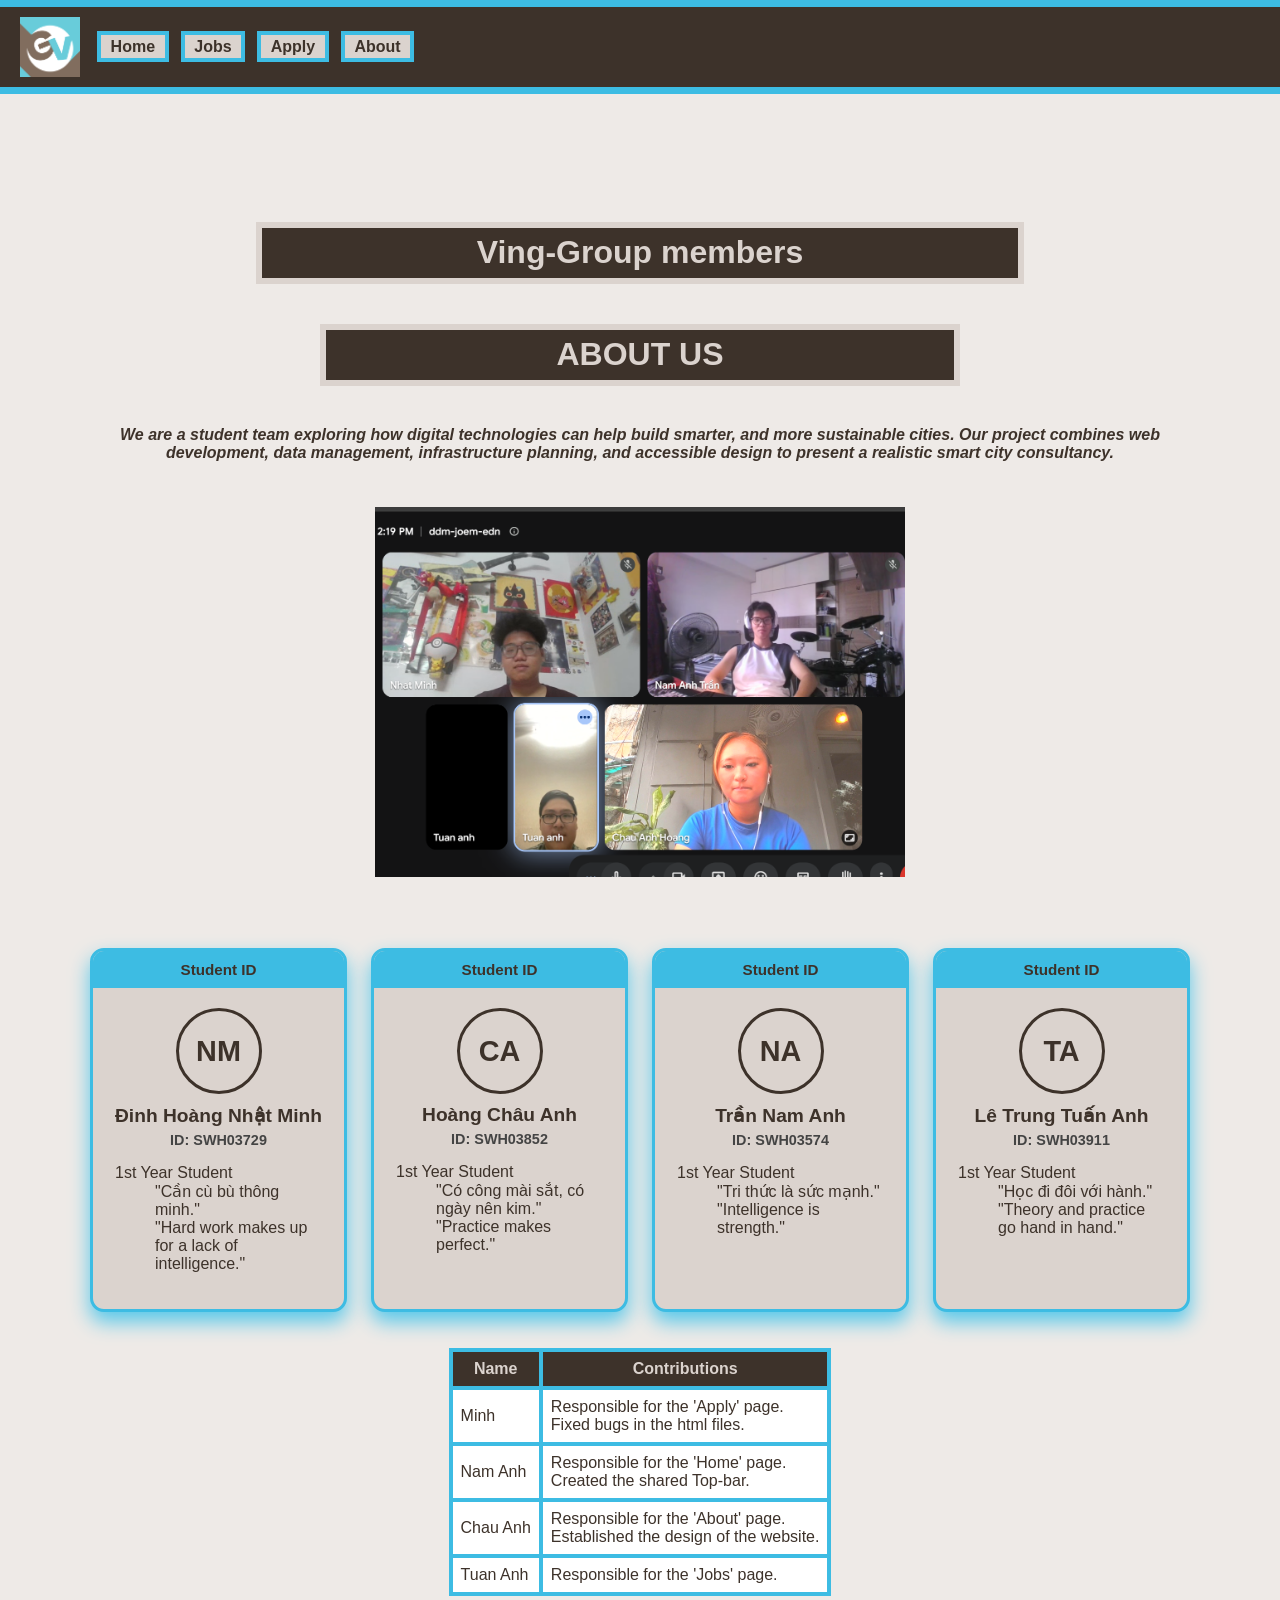
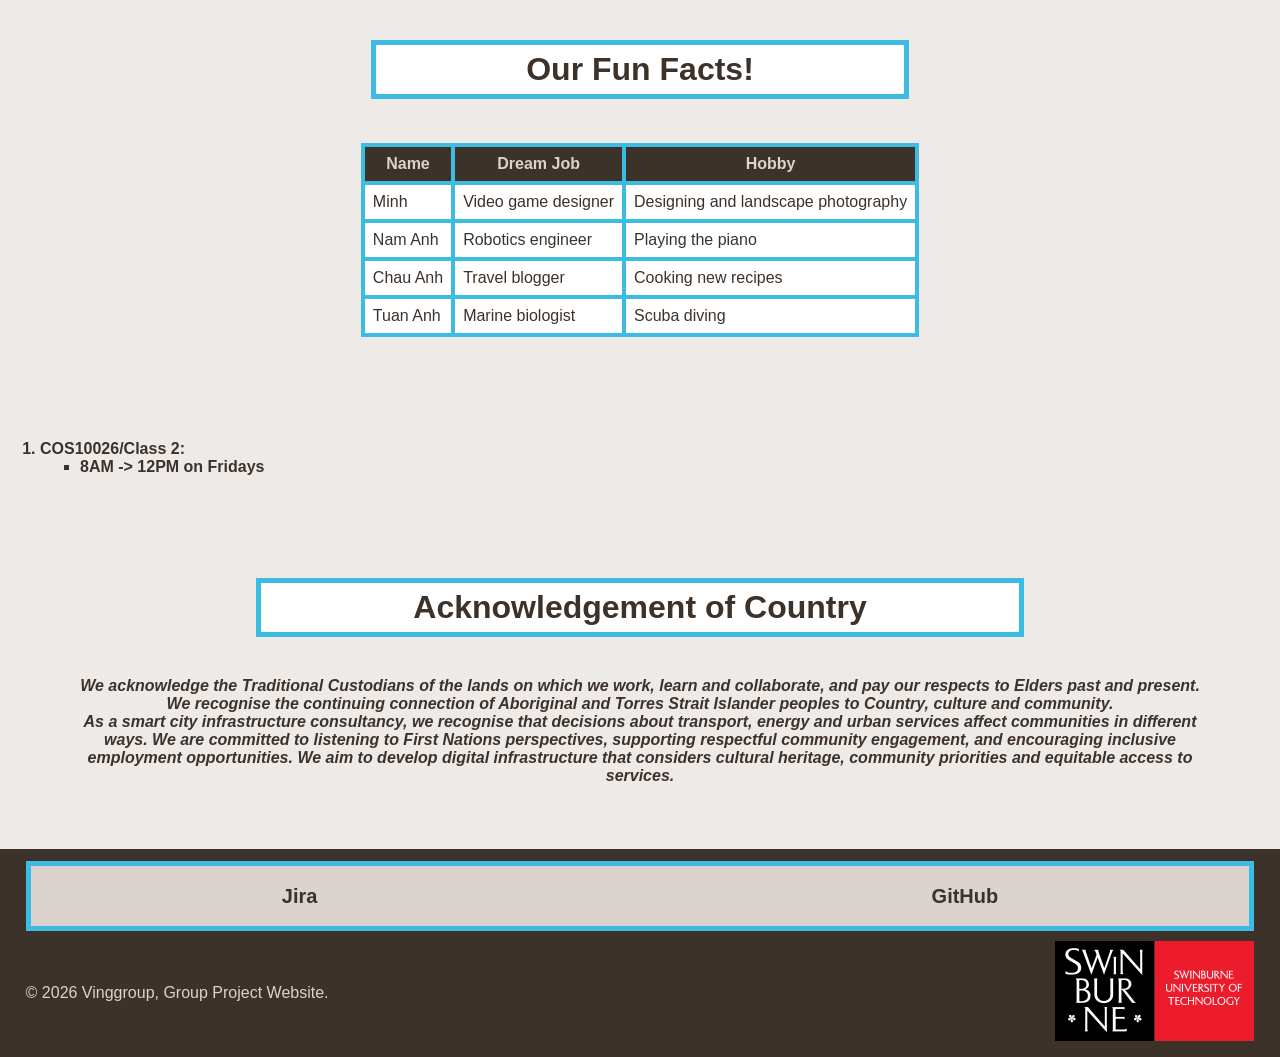
<file: abtPage/about.html>
<!DOCTYPE html>
<html lang="en">

  <head>
    <meta charset="UTF-8">
    <title>about page</title>
    <link rel="stylesheet" href="stylesheet_about.css">
    <meta name="keywords" content="Application, Vinggroup">
    <meta name="viewport" content="width=device-width, initial-scale=1">
    <style>
        .cornerLogo {
          width: 60px;
        }
    </style>
  </head>

  <body>
    <header class="topbar">
      <img class="cornerLogo" alt="logocompany" src="logo.png">
      <nav class="nav">
      <p class="menu"><a href="../index.html">Home</a></p> 
      <p class="menu"><a href="../jobsPage/jobs.html">Jobs</a></p> 
      <p class="menu"><a href="../applPage/apply.html">Apply</a></p> 
      <p class="menu"><a href="../abtPage/about.html">About</a></p> 
      </nav>
    </header>
    
    <h1 style="border: solid 6px;background-color: #3d322a; margin-left: 20%; margin-right: 20%; margin-top: 10%; text-decoration: none; padding:0.2em 0.6em;">Ving-Group members</h1>
    <header><h1 style="border: solid 6px; background-color: #3d322a; margin-left: 25%; margin-right: 25%; text-decoration: none; padding:0.2em 0.6em;">ABOUT US</h1></header>
    <p class="aboutInfo">We are a student team exploring how digital technologies 
      can help build smarter, and more sustainable cities. 
      Our project combines web development, data management, 
      infrastructure planning, and accessible design to present a realistic 
      smart city consultancy.
    </p>
    <div class="grpphoto">
      <img src="groupphoto.png" alt="photo">
    </div>
    <div class="card-row">
  
      <div class="card">
        <div class="card-header">Student ID</div>
        <div class="avatar">NM</div>
        <h2>Đinh Hoàng Nhật Minh</h2>
        <p class="student-id">ID: SWH03729</p>
        <dl>
          <dt>1st Year Student</dt>
          <dd>"Cần cù bù thông minh."</dd>
          <dd>"Hard work makes up for a lack of intelligence."</dd>
        </dl>
      </div>
  
      <div class="card">
        <div class="card-header">Student ID</div>
        <div class="avatar">CA</div>
        <h2>Hoàng Châu Anh</h2>
        <p class="student-id">ID: SWH03852</p>
      <dl>
          <dt>1st Year Student</dt>
          <dd>"Có công mài sắt, có ngày nên kim."</dd>
          <dd>"Practice makes perfect."</dd>
      </dl>
      </div>
  
      <div class="card">
        <div class="card-header">Student ID</div>
        <div class="avatar">NA</div>
        <h2>Trần Nam Anh</h2>
        <p class="student-id">ID: SWH03574</p>
        <dl>
          <dt>1st Year Student</dt>
          <dd>"Tri thức là sức mạnh."</dd>
          <dd>"Intelligence is strength."</dd>
        </dl>
      </div>
  
      <div class="card">
        <div class="card-header">Student ID</div>
        <div class="avatar">TA</div>
        <h2>Lê Trung Tuấn Anh</h2>
        <p class="student-id">ID: SWH03911</p>
        <dl>
          <dt>1st Year Student</dt>
          <dd>"Học đi đôi với hành."</dd>
          <dd>"Theory and practice go hand in hand."</dd>
        </dl>
      </div>
    </div>
  <br>
  <br>
    <table class="tableFact">
      <tr class="infobar">
        <th>Name</th>
        <th>Contributions</th>
      </tr>
      <tr>
        <td>Minh</td>
        <td>Responsible for the 'Apply' page. <br>
        Fixed bugs in the html files.</td>
      </tr>
      <tr>
        <td>Nam Anh</td>
        <td>Responsible for the 'Home' page. <br>
        Created the shared Top-bar.</td>
      </tr>
      <tr>
        <td>Chau Anh</td>
        <td>Responsible for the 'About' page. <br>
        Established the design of the website.</td>
      </tr>
      <tr>
        <td>Tuan Anh</td>
        <td>Responsible for the 'Jobs' page.</td>
      </tr>
    </table>
    <h1 class="tablehead">Our Fun Facts!</h1>
    <table class="tableFact">
    
      <tr class="infobar">
        <th>Name</th>
        <th>Dream Job</th>
        <th>Hobby</th>
      </tr>
      <tr>
        <td>Minh</td>
        <td>Video game designer</td>
        <td>Designing and landscape photography</td>
      </tr>
      <tr>
        <td>Nam Anh</td>
        <td>Robotics engineer</td>
        <td>Playing the piano</td>
      </tr>
      <tr>
        <td>Chau Anh</td>
        <td>Travel blogger</td>
        <td>Cooking new recipes</td>
      </tr>
      <tr>
        <td>Tuan Anh</td>
        <td>Marine biologist</td>
        <td>Scuba diving</td>
      </tr>
    </table>

  <ol class="classtime">
      <li>COS10026/Class 2:
        <ul>
          <li> 8AM -> 12PM on Fridays</li>
        </ul>
      </li>
  </ol> 
    <div class="acknowledge">
      <h1>Acknowledgement of Country</h1>
      <p>We acknowledge the Traditional Custodians of the lands on which we work, learn and collaborate, and pay our respects to Elders past and present. We recognise the continuing connection of Aboriginal and Torres Strait Islander peoples to Country, culture and community.
      <br>
      As a smart city infrastructure consultancy, we recognise that decisions about transport, energy and urban services affect communities in different ways. We are committed to listening to First Nations perspectives, supporting respectful community engagement, and encouraging inclusive employment opportunities. We aim to develop digital infrastructure that considers cultural heritage, community priorities and equitable access to services.
      </p>
    </div>
    <footer class="siteFooter">
      <div class="footerLinks">
          <a href="https://cos10026-team2-scxeo9av.atlassian.net/jira/software/projects/SCRUM/boards/1" target="_blank" rel="noopener noreferrer">Jira</a>
          <a href="https://github.com/honswaj/Web-project-grp2" target="_blank" rel="noopener noreferrer">GitHub</a>
      </div>
      <div class="footerBottom">
          <p>&copy; 2026 Vinggroup, Group Project Website.</p>
          <a href="https://www.swinburne.edu.au/">
            <img src="logo(1).png" alt="Swinburne_logo">
          </a>
      </div>
    </footer>
  </body>
</html>
</file>
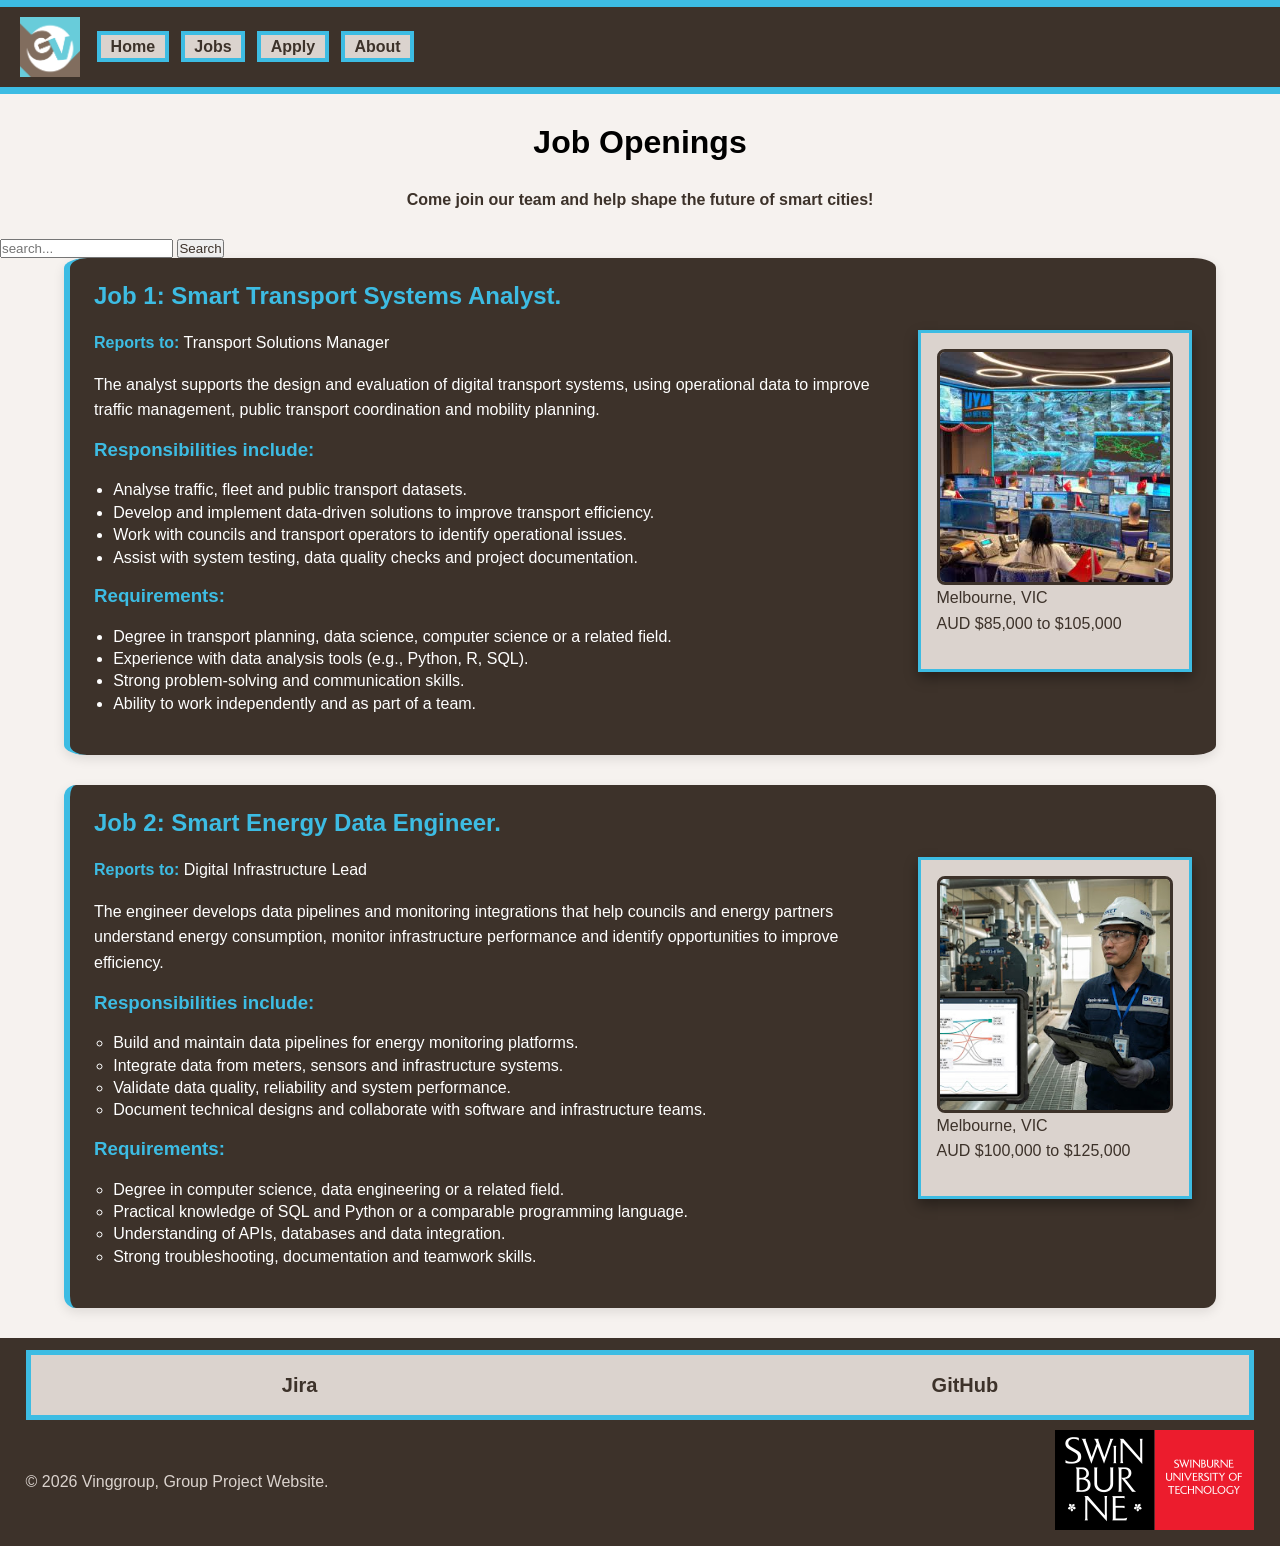
<file: jobsPage/jobs.html>
<?php
// Job Openings Page
?>

<!DOCTYPE html>
<html lang="en">
<head>
    <meta charset="UTF-8">
    <title>Job Openings</title>
    <link rel="stylesheet" href="jobs.css">

    <style>
    .cornerLogo {
      height: 60px;
      width: auto;
    }
    </style>
</head>

<body>
  <header class="topbar">
    <img class="cornerLogo" src="logo.png" alt="Vinggroup logo">

  <nav class="nav">
    <p class="menu"><a href="../index.php">Home</a></p>
    <p class="menu"><a href="../jobsPage/jobs.php">Jobs</a></p>
    <p class="menu"><a href="../applPage/apply.php">Apply</a></p>
    <p class="menu"><a href="../abtPage/about.php">About</a></p>
  </nav>
  </header>

    <header>
        <section class="intro">
    <h1 id="job-openings">Job Openings</h1>

    <p class="job-subtitle">
        <b>Come join our team and help shape the future of smart cities!</b>
    </p>

    <div class="search_bar">
        <form action="jobs.php" method="GET">
            <input
                type="text"
                name="search"
                placeholder="search..."
            >
            <button type="submit">Search</button>
        </form>
    </div>
</section>
    </header>

    <main>
        <section class="job-listings">

        <div class="jo1_containter">
            <article class="box1">
                <div class="job-text">
                <h2 class="J">Job 1: Smart Transport Systems Analyst.</h2>

                 <aside class="job-aside">
        <img class="jo1_img" src="analysis_transport.jpg" alt="Transport analysis">
        <p>Melbourne, VIC<br>AUD $85,000 to $105,000</p>
    </aside>

                <p><strong class="bold">Reports to:</strong> Transport Solutions Manager</p>

                <p id="l">
                    The analyst supports the design and evaluation of digital
                    transport systems, using operational data to improve traffic
                    management, public transport coordination and mobility planning.
                </p>

                <h3>Responsibilities include:</h3>
                <ul>
                    <li>Analyse traffic, fleet and public transport datasets.</li>
                    <li>Develop and implement data-driven solutions to improve transport efficiency.</li>
                    <li>Work with councils and transport operators to identify operational issues.</li>
                    <li>Assist with system testing, data quality checks and project documentation.</li>
                </ul>

                <h3>Requirements:</h3>
                <ul>
                    <li>Degree in transport planning, data science, computer science or a related field.</li>
                    <li>Experience with data analysis tools (e.g., Python, R, SQL).</li>
                    <li>Strong problem-solving and communication skills.</li>
                    <li>Ability to work independently and as part of a team.</li>
                </ul>
                </div>
            </article>
        </div>

        <div class="jo2_container">
            <article class="box2">
                <div class="job-text">
                <h2 class="J">Job 2: Smart Energy Data Engineer.</h2>

                 <aside class="job-aside">
        <img class="jo2_img" src="engineer.jpg" alt="Data engineer">
        <p>Melbourne, VIC<br>AUD $100,000 to $125,000</p>
    </aside>

                <p><strong class="bold">Reports to:</strong> Digital Infrastructure Lead</p>

                <p>
                    The engineer develops data pipelines and monitoring integrations
                    that help councils and energy partners understand energy
                    consumption, monitor infrastructure performance and identify
                    opportunities to improve efficiency.
                </p>

                <h3>Responsibilities include:</h3>
                <ul>
                    <li>Build and maintain data pipelines for energy monitoring platforms.</li>
                    <li>Integrate data from meters, sensors and infrastructure systems.</li>
                    <li>Validate data quality, reliability and system performance.</li>
                    <li>Document technical designs and collaborate with software and infrastructure teams.</li>
                </ul>

                <h3>Requirements:</h3>
                <ul>
                    <li>Degree in computer science, data engineering or a related field.</li>
                    <li>Practical knowledge of SQL and Python or a comparable programming language.</li>
                    <li>Understanding of APIs, databases and data integration.</li>
                    <li>Strong troubleshooting, documentation and teamwork skills.</li>
                </ul>
                </div>
            </article>
        </div>

        </section>
    </main>

    <footer class="siteFooter">
      <div class="footerLinks">
          <a href="https://cos10026-team2-scxeo9av.atlassian.net/jira/software/projects/SCRUM/boards/1" target="_blank" rel="noopener noreferrer">Jira</a>
          <a href="https://github.com/honswaj/Web-project-grp2" target="_blank" rel="noopener noreferrer">GitHub</a>
      </div>

      <div class="footerBottom">
          <p>&copy; 2026 Vinggroup, Group Project Website.</p>
          <a href="https://www.swinburne.edu.au/">
            <img src="logo%20(1).png" alt="Swinburne logo">
          </a>
      </div>
    </footer>
</body>
</html>
</file>
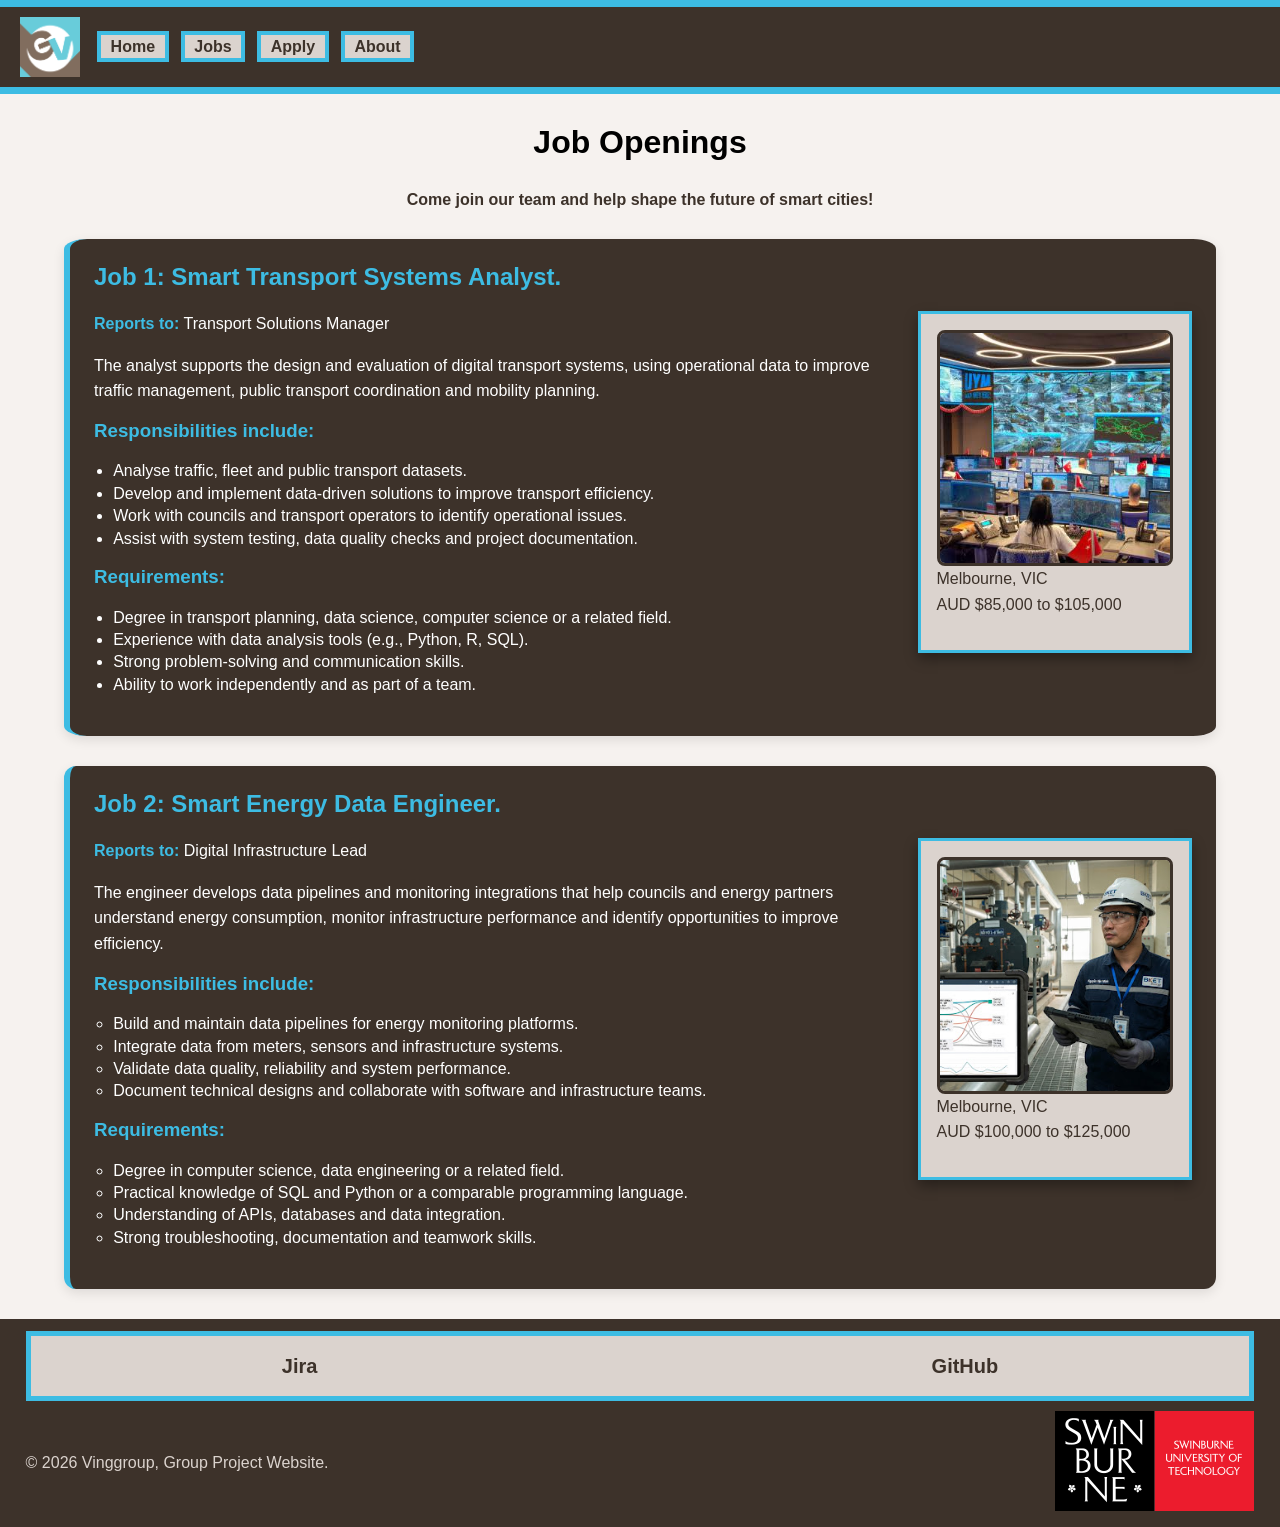
<file: Static/jobsPage/jobs.html>
<?php
// Job Openings Page
?>

<!DOCTYPE html>
<html lang="en">
<head>
    <meta charset="UTF-8">
    <title>Job Openings</title>
    <link rel="stylesheet" href="jobs.css">

    <style>
    .cornerLogo {
      height: 60px;
      width: auto;
    }
    </style>
</head>

<body>
  <header class="topbar">
    <img class="cornerLogo" src="logo.png" alt="Vinggroup logo">

  <nav class="nav">
    <p class="menu"><a href="../index.php">Home</a></p>
    <p class="menu"><a href="../jobsPage/jobs.php">Jobs</a></p>
    <p class="menu"><a href="../applPage/apply.php">Apply</a></p>
    <p class="menu"><a href="../abtPage/about.php">About</a></p>
  </nav>
  </header>

    <header>
        <section class="intro">
    <h1 id="job-openings">Job Openings</h1>

    <p class="job-subtitle">
        <b>Come join our team and help shape the future of smart cities!</b>
    </p>
</section>
    </header>

    <main>
        <section class="job-listings">

        <div class="jo1_containter">
            <article class="box1">
                <div class="job-text">
                <h2 class="J">Job 1: Smart Transport Systems Analyst.</h2>

                 <aside class="job-aside">
        <img class="jo1_img" src="analysis_transport.jpg" alt="Transport analysis">
        <p>Melbourne, VIC<br>AUD $85,000 to $105,000</p>
    </aside>

                <p><strong class="bold">Reports to:</strong> Transport Solutions Manager</p>

                <p id="l">
                    The analyst supports the design and evaluation of digital
                    transport systems, using operational data to improve traffic
                    management, public transport coordination and mobility planning.
                </p>

                <h3>Responsibilities include:</h3>
                <ul>
                    <li>Analyse traffic, fleet and public transport datasets.</li>
                    <li>Develop and implement data-driven solutions to improve transport efficiency.</li>
                    <li>Work with councils and transport operators to identify operational issues.</li>
                    <li>Assist with system testing, data quality checks and project documentation.</li>
                </ul>

                <h3>Requirements:</h3>
                <ul>
                    <li>Degree in transport planning, data science, computer science or a related field.</li>
                    <li>Experience with data analysis tools (e.g., Python, R, SQL).</li>
                    <li>Strong problem-solving and communication skills.</li>
                    <li>Ability to work independently and as part of a team.</li>
                </ul>
                </div>
            </article>
        </div>

        <div class="jo2_container">
            <article class="box2">
                <div class="job-text">
                <h2 class="J">Job 2: Smart Energy Data Engineer.</h2>

                 <aside class="job-aside">
        <img class="jo2_img" src="engineer.jpg" alt="Data engineer">
        <p>Melbourne, VIC<br>AUD $100,000 to $125,000</p>
    </aside>

                <p><strong class="bold">Reports to:</strong> Digital Infrastructure Lead</p>

                <p>
                    The engineer develops data pipelines and monitoring integrations
                    that help councils and energy partners understand energy
                    consumption, monitor infrastructure performance and identify
                    opportunities to improve efficiency.
                </p>

                <h3>Responsibilities include:</h3>
                <ul>
                    <li>Build and maintain data pipelines for energy monitoring platforms.</li>
                    <li>Integrate data from meters, sensors and infrastructure systems.</li>
                    <li>Validate data quality, reliability and system performance.</li>
                    <li>Document technical designs and collaborate with software and infrastructure teams.</li>
                </ul>

                <h3>Requirements:</h3>
                <ul>
                    <li>Degree in computer science, data engineering or a related field.</li>
                    <li>Practical knowledge of SQL and Python or a comparable programming language.</li>
                    <li>Understanding of APIs, databases and data integration.</li>
                    <li>Strong troubleshooting, documentation and teamwork skills.</li>
                </ul>
                </div>
            </article>
        </div>

        </section>
    </main>

    <footer class="siteFooter">
      <div class="footerLinks">
          <a href="https://cos10026-team2-scxeo9av.atlassian.net/jira/software/projects/SCRUM/boards/1" target="_blank" rel="noopener noreferrer">Jira</a>
          <a href="https://github.com/honswaj/Web-project-grp2" target="_blank" rel="noopener noreferrer">GitHub</a>
      </div>

      <div class="footerBottom">
          <p>&copy; 2026 Vinggroup, Group Project Website.</p>
          <a href="https://www.swinburne.edu.au/">
            <img src="logo%20(1).png" alt="Swinburne logo">
          </a>
      </div>
    </footer>
</body>
</html>
</file>
<file: abtPage/stylesheet_about.css>
body {
  margin: 0;    
}

.topbar {
  background-color: #3d322a;
  display: flex;
  align-items: center;
  gap: 17px;
  justify-content: flex-start; /*Alway start on the left*/
  padding: 10px 20px;
  border-top: #3dbce3 solid 7px;
  border-bottom: #3dbce3 solid 7px;
}

/*navigation bar */
.nav a {
    text-decoration: none;
    font-weight: 800;
    padding:0.2em 0.6em;
    border: 4px solid #3dbce3;
    background-color: #dbd3ce;
    color: #3d322a;
    }   
.menu {
    display: inline-block;
}
nav ul { list-style:none;}
.nav {
  display: flex;
  gap: 12px;
}
nav a:hover {
    transform: translateY(-4px);
    box-shadow: 0 8px 8px #2f2620;
}
* {
    font-family: "Segoe UI", Tahoma, Arial, sans-serif;
    color: #3d322a;
}

body {
  background-color: #eeeae7 ;
}
/* id's*/
 
h1, h2 {
  text-align: center;
  color: #dbd3ce;
  margin-bottom: 40px;
}
/*flex display so they sit side by side; i used ai to help me create more aesthetic looking student ids*/
.card-row {
  display: flex;
  gap: 24px;          
  max-width: 1100px;
  margin: 0 auto;
}

.card {
  flex: 1;                 /* the cards take up the same amount of space flexibly */
  background-color: #dbd3ce;
  border: 3px solid #3dbce3;
  border-radius: 14px;
  text-align: center;
  padding-bottom: 20px;
  overflow: hidden;       
 
  /* box shading for swag*/
  box-shadow:  0 10px 20px rgb(87, 200, 234);
  /*i set specific time for the hover effects to work so it isnt jumpy */
  transition: transform 0.2s, box-shadow 0.2s;
}
 /*hover effects to enlarge the card slightly*/
.card:hover {
  transform: scale(1.1);
}

.card-header {
  background-color: #3dbce3;
  color: #3d322a;
  padding: 10px;
  font-size: 0.95rem;
  font-weight: 700;
}
 
.avatar {
  width: 80px;
  height: 80px;
  border-radius: 50%;      /* makes the avatar a circle */
  background-color: #dbd3ce;
  color: #3d322a;
  font-size: 1.8rem;
  font-weight: bold;
  border: 3px solid #3d322a;
  margin: 20px auto 10px;  
  /*centering contents*/
  display: flex;
  align-items: center;
  justify-content: center;
 
  transition: transform 0.2s;
}
 
/* hover effects for the avatar*/
.card:hover .avatar {
  transform: scale(1.1);
}
 
.card h2 {
  margin: 10px 0 5px;
  color: #3d322a;
  font-size: 1.2rem;
  font-weight: 800;
}
 
.card p {
  margin: 4px 10px;
  color: #444;
  font-size: 0.9rem;
}
 
.student-id {
  font-weight: bold;
  color: #e63946;
}
/* i used ai to help generate a more universal display: they move into a 2nd row to accomodate phone screens or smaller ui's*/

@media (max-width: 800px) {
  .card-row {
    flex-wrap: wrap;
  }
  .card {
    flex: 1 1 40%;
  }
}
.cornerLogo {
    top: 10px;
    right: 10px;
    width: 80px;
}

.card dl {
  text-align: left;
  margin-left: 2cap;
  margin-right: 2cap;
}

.tablehead {
  color: #3d322a;
  border: #3dbce3 solid 5px;
  padding: 6px 6px;
  margin-left: 29%;
  margin-right: 29%;
  background-color: white;
  margin-bottom: 2cap;
  margin-top: 2cap;
}

table {
    margin: 0 auto;
    border-collapse: collapse;
}
ol ul {list-style:square;}
table, th, td{
    border: 4px solid #3dbce3;
    padding: 8px;
}
.tableFact {
  background-color: white;
}
.aboutInfo {
  text-align: center;
  font-weight: 600;
  font-style: italic;
  margin-left: 6%;
  margin-right: 6%;
  margin-bottom: 2%;
}
.infobar th {
  background-color: #3d322a;
  color: #dbd3ce;
  font-weight: 700;
}
.classtime {
  font-weight: 600;
  margin-top: 8%;
}
.grpphoto {
  display: flex;
  justify-content: center;
  padding: 20px 25px;
  margin-bottom: 4%;
}
.grpphoto img {
  max-width: 100%;           /* shrinks on small screens */
  height: 370px;
}

.siteFooter {
  background-color: #3d322a;
  padding: 12px 2%;
}

.footerLinks {
  display: flex;
  justify-content: space-between;
  margin-bottom: 10px;
}
.footerLinks {
  background-color: #dbd3ce;
  border: #3dbce3 5px solid;
  padding: 1.5%;
}
.footerLinks a {
  color: #3d322a;
  text-decoration: none;
  font-weight: 800;
  font-size: 20px;
}

.footerLinks a:hover {
  color: #3dbce3;
}

.footerLinks a:first-child {
  text-align: left;
  padding-left: 20px;
  margin-left: 18%;
}

.footerLinks a:last-child {
  text-align: right;
  padding-right: 20px;
  margin-right: 18%;
}

.footerBottom {
  display: flex;
  justify-content: space-between;  
  align-items: center;
}

.footerBottom p {
  color: #dbd3ce;
  margin: 0;
}
.acknowledge h1 {
  color: #3d322a;
  border: #3dbce3 solid 5px;
  padding: 6px 6px;
  margin-left: 20%;
  margin-right: 20%;
  margin-top: 8%;
  background-color: white;
}
.acknowledge p {
  text-align: center;
  font-weight: 600;
  font-style: italic;
  margin-left: 6%;
  margin-right: 6%;
  margin-bottom: 5%;
}
</file>
<file: jobsPage/jobs.css>
/*1. GENERAL SETTINGS*/

* {
    font-family: "Segoe UI", Tahoma, Arial, sans-serif;
    color: #3d322a;
    box-sizing: border-box;
    margin-top: 0;
    padding: 0;
}

body {
    margin: 0;
    padding: 0;
    min-height: 100vh;
    display: flex;
    flex-direction: column;
    font-family: Arial, sans-serif;
    background-color: #f6f2ef;
}

main {
    flex: 1;
}

/*2. NAVIGATION BAR*/

.topbar {
    background-color: #3d322a;
    display: flex;
    align-items: center;
    gap: 17px;
    justify-content: flex-start; /* Always start on the left */
    padding: 10px 20px;
    border-top: #3dbce3 solid 7px;
    border-bottom: #3dbce3 solid 7px;
}

.cornerLogo {
    width: 100px;
    height: auto;
}

.nav {
    display: flex;
    gap: 12px;
}

.nav p {
    margin: 0;
}

.menu {
    display: inline-block;
}

nav ul {
    list-style: none;
}

nav a {
    text-decoration: none;
    font-weight: 800;
    padding: 0.2em 0.6em;
    border: 4px solid #3dbce3;
    background-color: #dbd3ce;
    color: #3d322a;
}

nav a:hover {
    transform: translateY(-4px);
    box-shadow: 0 8px 8px #2f2620;
}

/*3. JOB PAGE HEADING*/

#job-openings {
    text-align: center;
    margin: 30px auto;
    margin-bottom: 30px;
    color: #000000;
    font-size: xx-large;
}

.job-subtitle {
    text-align: center;
    margin: 0 auto 30px;
}

/*4. JOB LISTINGS LAYOUT*/

.job-listings {
    display: flex;
    flex-direction: column; /* Stack the jobs vertically */
    gap: 30px;
    width: 90%;
    max-width: 1200px;
    margin: 0 auto 30px;
}

.jo1_container {
    display: block;
}

.jo2_container {
    display: block;
}

/*5. JOB BOXES*/

.box1,
.box2 {
    display: block;
    width: 100%;
    background-color: #3d322a;
    color: #ffffff;
    border: none;
    border-left: 6px solid #3dbce3;
    border-radius: 12px;
    padding: 24px;
    box-shadow: 0 4px 12px rgba(0, 0, 0, 0.1);
    margin: 0;
}

.box1 {
    flex: 0 0 60%;
    border-radius: 2%;
}

.box2 {
    align-items: stretch;
    gap: 24px;
}

.jo1_container .box1 {
    width: 60%;
    margin: 0;
    box-sizing: border-box;
}

/*6. JOB TEXT AND HEADINGS*/

.job-text {
    flex: 1 1 60%;
    min-width: 0;
}

h2 {
    color: #ffffff;
}

.J {
    color: #3dbce3;
}

.bold {
    color: #3dbce3;
}

.box1 h3,
.box2 h3 {
    color: #3dbce3;
}

.box1 p,
.box2 p {
    line-height: 1.6;
    color: #ffffff;
}

.box1 p {
    margin-left: auto;
}

.box2 p {
    margin-right: auto;
}

.box1 #l {
    margin-right: 50px;
}

/*7. JOB LIST*/

ul {
    padding-left: 1.2em;
}

.box1 li {
    color: #ffffff;
    line-height: 1.4;
}

.box2 li {
    list-style: circle;
    line-height: 1.4;
    color: #ffffff;
}

/*8. JOB ASIDE AND IMAGES*/

.job-aside {
    float: right;
    width: 25%;
    margin: 0 0 16px 24px;
    padding: 16px;
    border: 3px solid #3dbce3;
    background-color: #dbd3ce;
    box-shadow: 0 6px 12px rgba(0, 0, 0, 0.35);
    text-align: left;
    transition: transform 0.2s;
}

.jo1_img,
.jo2_img {
    flex: 0 0 35%;
    width: 100%;
    aspect-ratio: 1 / 1;
    object-fit: cover;
    border-radius: 8px;
    display: block;
    border-style: solid;
}

aside .jo1_img,
aside .jo2_img {
    width: 100%;
    aspect-ratio: 1 / 1; /* Used AI to help with this part. Took hours */
    object-fit: cover;
}

aside:hover {
    transform: translateY(-4px);
}

.job-aside p {
    color: #3d322a;
}

/*9. FOOTER*/

.siteFooter {
    background-color: #3d322a;
    padding: 12px 2%;
}

.footerLinks {
    display: flex;
    justify-content: space-between;
    margin-bottom: 10px;
    background-color: #dbd3ce;
    border: #3dbce3 5px solid;
    padding: 1.5%;
}

.footerLinks a {
    color: #3d322a;
    text-decoration: none;
    font-weight: 800;
    font-size: 20px;
}

.footerLinks a:hover {
    color: #3dbce3;
}

.footerLinks a:first-child {
    text-align: left;
    padding-left: 20px;
    margin-left: 18%;
}

.footerLinks a:last-child {
    text-align: right;
    padding-right: 20px;
    margin-right: 18%;
}

.footerBottom {
    display: flex;
    justify-content: space-between;
    align-items: center;
}

.footerBottom p {
    color: #dbd3ce;
    margin: 0;
}

/*10. RESPONSIVE DESIGN*/

@media screen and (max-width: 600px) {

    .job-listings {
        flex-direction: column;
        gap: 20px;
    }

    .box1,
    .box2 {
        width: 100%;
        box-sizing: border-box;
        margin-top: 0;
    }
}

/* Used AI to fix the pictures and rearrange
   and help with the layout and formatting of the page */
</file>
<file: Static/jobsPage/jobs.css>
/*1. GENERAL SETTINGS*/

* {
    font-family: "Segoe UI", Tahoma, Arial, sans-serif;
    color: #3d322a;
    box-sizing: border-box;
    margin-top: 0;
    padding: 0;
}

body {
    margin: 0;
    padding: 0;
    min-height: 100vh;
    display: flex;
    flex-direction: column;
    font-family: Arial, sans-serif;
    background-color: #f6f2ef;
}

main {
    flex: 1;
}

/*2. NAVIGATION BAR*/

.topbar {
    background-color: #3d322a;
    display: flex;
    align-items: center;
    gap: 17px;
    justify-content: flex-start; /* Always start on the left */
    padding: 10px 20px;
    border-top: #3dbce3 solid 7px;
    border-bottom: #3dbce3 solid 7px;
}

.cornerLogo {
    width: 100px;
    height: auto;
}

.nav {
    display: flex;
    gap: 12px;
}

.nav p {
    margin: 0;
}

.menu {
    display: inline-block;
}

nav ul {
    list-style: none;
}

nav a {
    text-decoration: none;
    font-weight: 800;
    padding: 0.2em 0.6em;
    border: 4px solid #3dbce3;
    background-color: #dbd3ce;
    color: #3d322a;
}

nav a:hover {
    transform: translateY(-4px);
    box-shadow: 0 8px 8px #2f2620;
}

/*3. JOB PAGE HEADING*/

#job-openings {
    text-align: center;
    margin: 30px auto;
    margin-bottom: 30px;
    color: #000000;
    font-size: xx-large;
}

.job-subtitle {
    text-align: center;
    margin: 0 auto 30px;
}

/*4. JOB LISTINGS LAYOUT*/

.job-listings {
    display: flex;
    flex-direction: column; /* Stack the jobs vertically */
    gap: 30px;
    width: 90%;
    max-width: 1200px;
    margin: 0 auto 30px;
}

.jo1_container {
    display: block;
}

.jo2_container {
    display: block;
}

/*5. JOB BOXES*/

.box1,
.box2 {
    display: block;
    width: 100%;
    background-color: #3d322a;
    color: #ffffff;
    border: none;
    border-left: 6px solid #3dbce3;
    border-radius: 12px;
    padding: 24px;
    box-shadow: 0 4px 12px rgba(0, 0, 0, 0.1);
    margin: 0;
}

.box1 {
    flex: 0 0 60%;
    border-radius: 2%;
}

.box2 {
    align-items: stretch;
    gap: 24px;
}

.jo1_container .box1 {
    width: 60%;
    margin: 0;
    box-sizing: border-box;
}

/*6. JOB TEXT AND HEADINGS*/

.job-text {
    flex: 1 1 60%;
    min-width: 0;
}

h2 {
    color: #ffffff;
}

.J {
    color: #3dbce3;
}

.bold {
    color: #3dbce3;
}

.box1 h3,
.box2 h3 {
    color: #3dbce3;
}

.box1 p,
.box2 p {
    line-height: 1.6;
    color: #ffffff;
}

.box1 p {
    margin-left: auto;
}

.box2 p {
    margin-right: auto;
}

.box1 #l {
    margin-right: 50px;
}

/*7. JOB LIST*/

ul {
    padding-left: 1.2em;
}

.box1 li {
    color: #ffffff;
    line-height: 1.4;
}

.box2 li {
    list-style: circle;
    line-height: 1.4;
    color: #ffffff;
}

/*8. JOB ASIDE AND IMAGES*/

.job-aside {
    float: right;
    width: 25%;
    margin: 0 0 16px 24px;
    padding: 16px;
    border: 3px solid #3dbce3;
    background-color: #dbd3ce;
    box-shadow: 0 6px 12px rgba(0, 0, 0, 0.35);
    text-align: left;
    transition: transform 0.2s;
}

.jo1_img,
.jo2_img {
    flex: 0 0 35%;
    width: 100%;
    aspect-ratio: 1 / 1;
    object-fit: cover;
    border-radius: 8px;
    display: block;
    border-style: solid;
}

aside .jo1_img,
aside .jo2_img {
    width: 100%;
    aspect-ratio: 1 / 1; /* Used AI to help with this part. Took hours */
    object-fit: cover;
}

aside:hover {
    transform: translateY(-4px);
}

.job-aside p {
    color: #3d322a;
}

/*9. FOOTER*/

.siteFooter {
    background-color: #3d322a;
    padding: 12px 2%;
}

.footerLinks {
    display: flex;
    justify-content: space-between;
    margin-bottom: 10px;
    background-color: #dbd3ce;
    border: #3dbce3 5px solid;
    padding: 1.5%;
}

.footerLinks a {
    color: #3d322a;
    text-decoration: none;
    font-weight: 800;
    font-size: 20px;
}

.footerLinks a:hover {
    color: #3dbce3;
}

.footerLinks a:first-child {
    text-align: left;
    padding-left: 20px;
    margin-left: 18%;
}

.footerLinks a:last-child {
    text-align: right;
    padding-right: 20px;
    margin-right: 18%;
}

.footerBottom {
    display: flex;
    justify-content: space-between;
    align-items: center;
}

.footerBottom p {
    color: #dbd3ce;
    margin: 0;
}

/*10. RESPONSIVE DESIGN*/

@media screen and (max-width: 600px) {

    .job-listings {
        flex-direction: column;
        gap: 20px;
    }

    .box1,
    .box2 {
        width: 100%;
        box-sizing: border-box;
        margin-top: 0;
    }
}

/* Used AI to fix the pictures and rearrange
   and help with the layout and formatting of the page */
</file>
